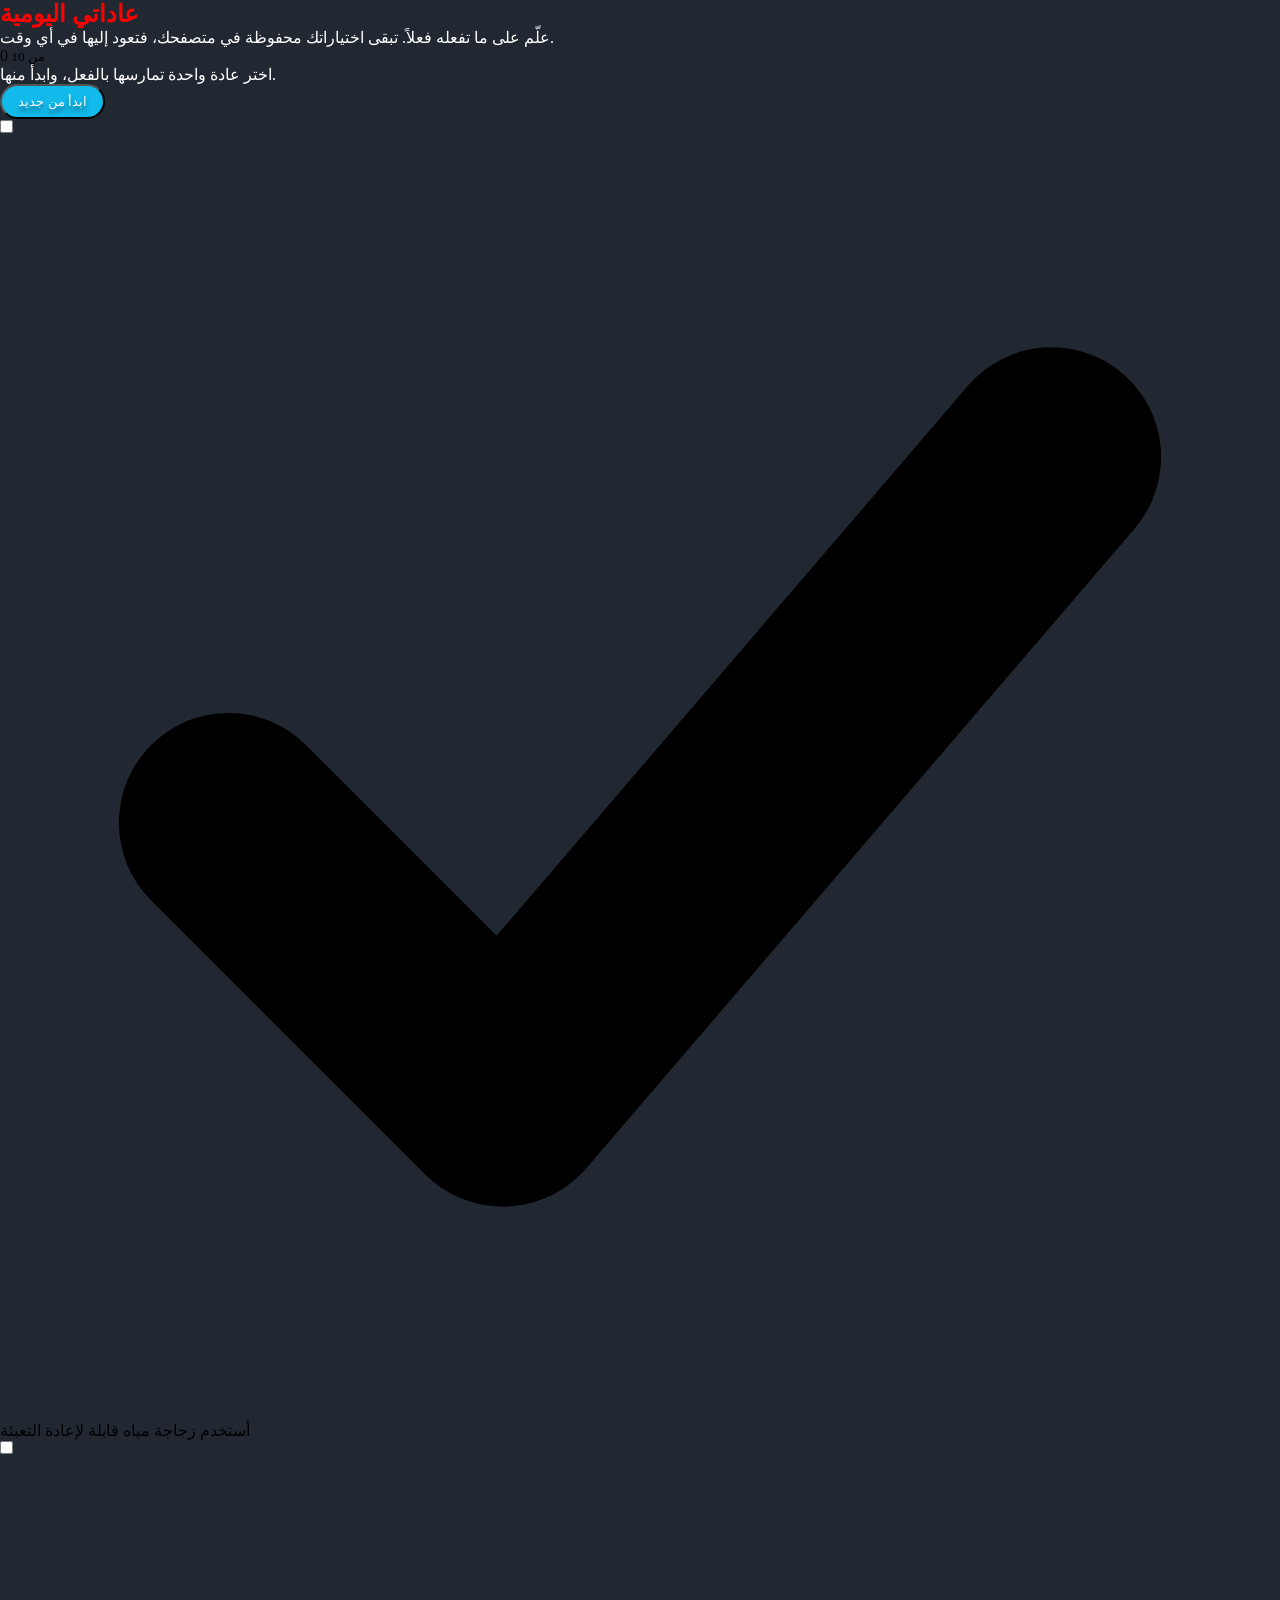
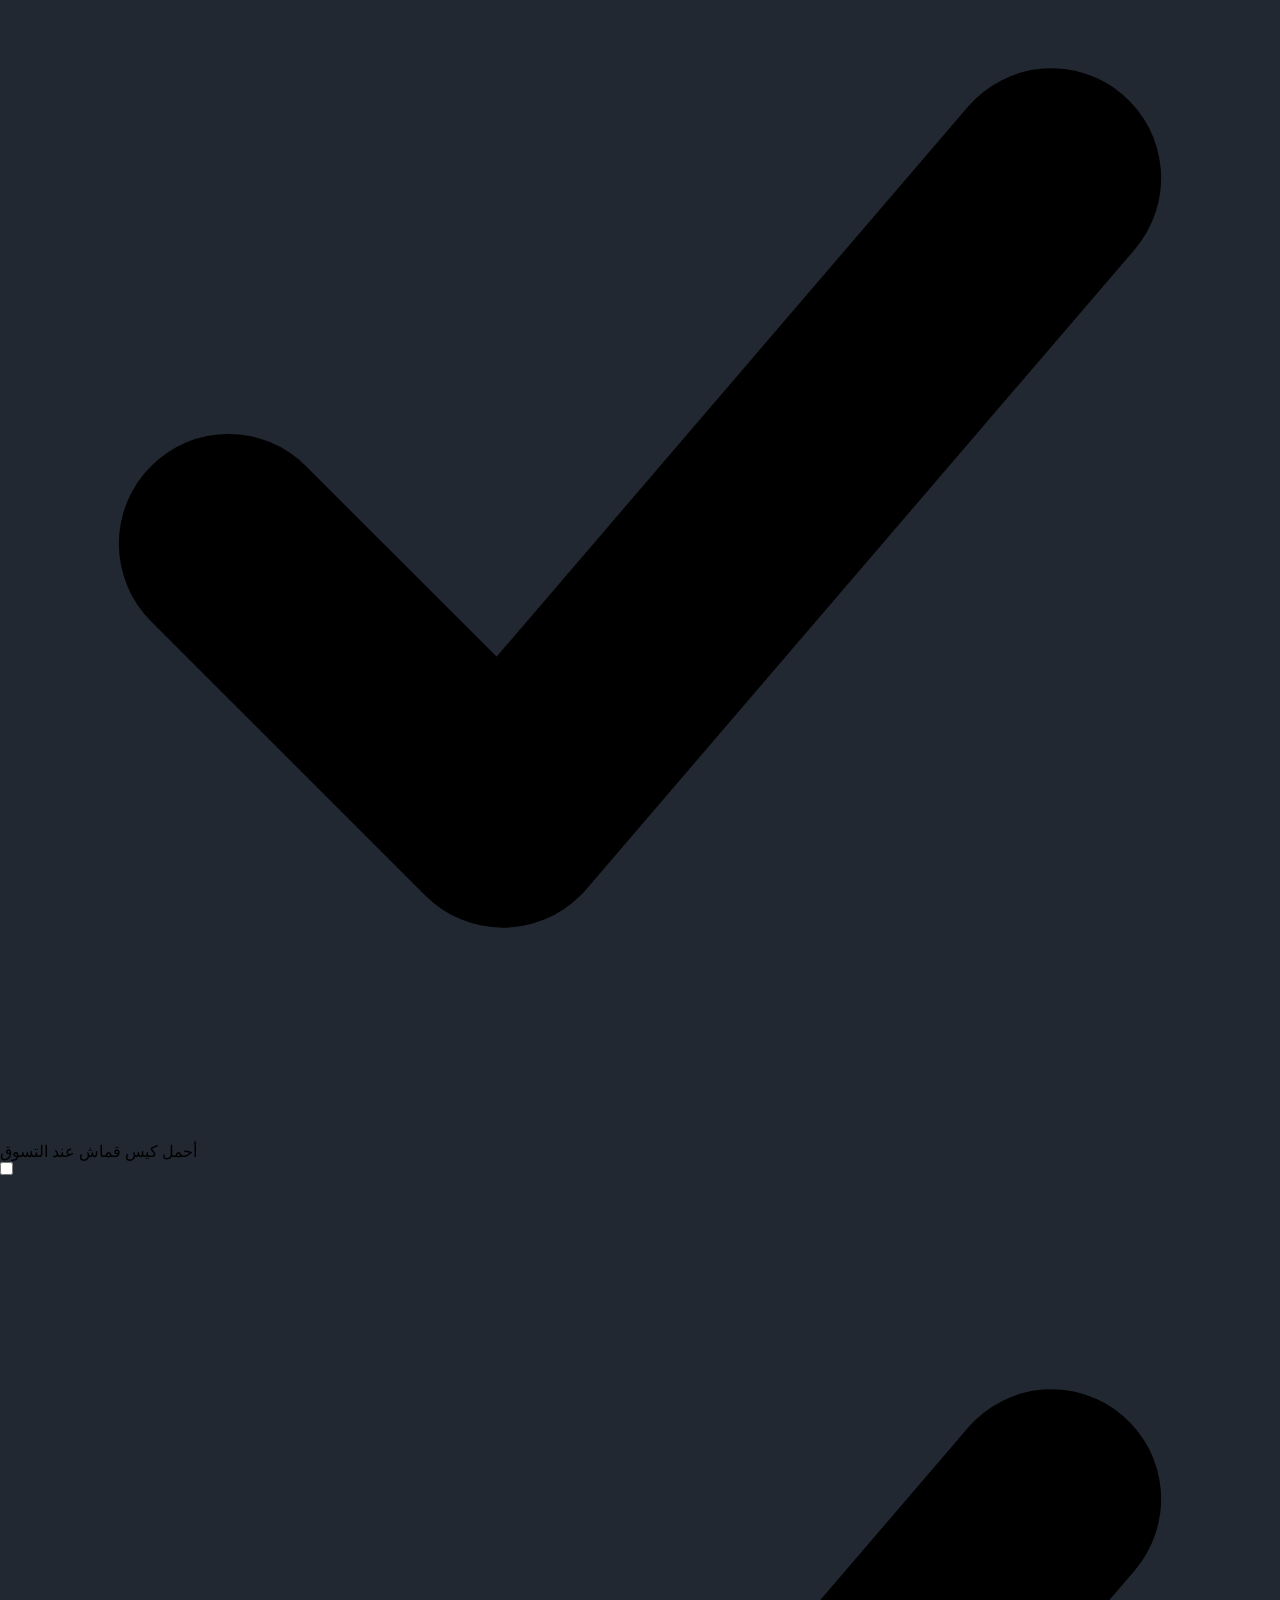
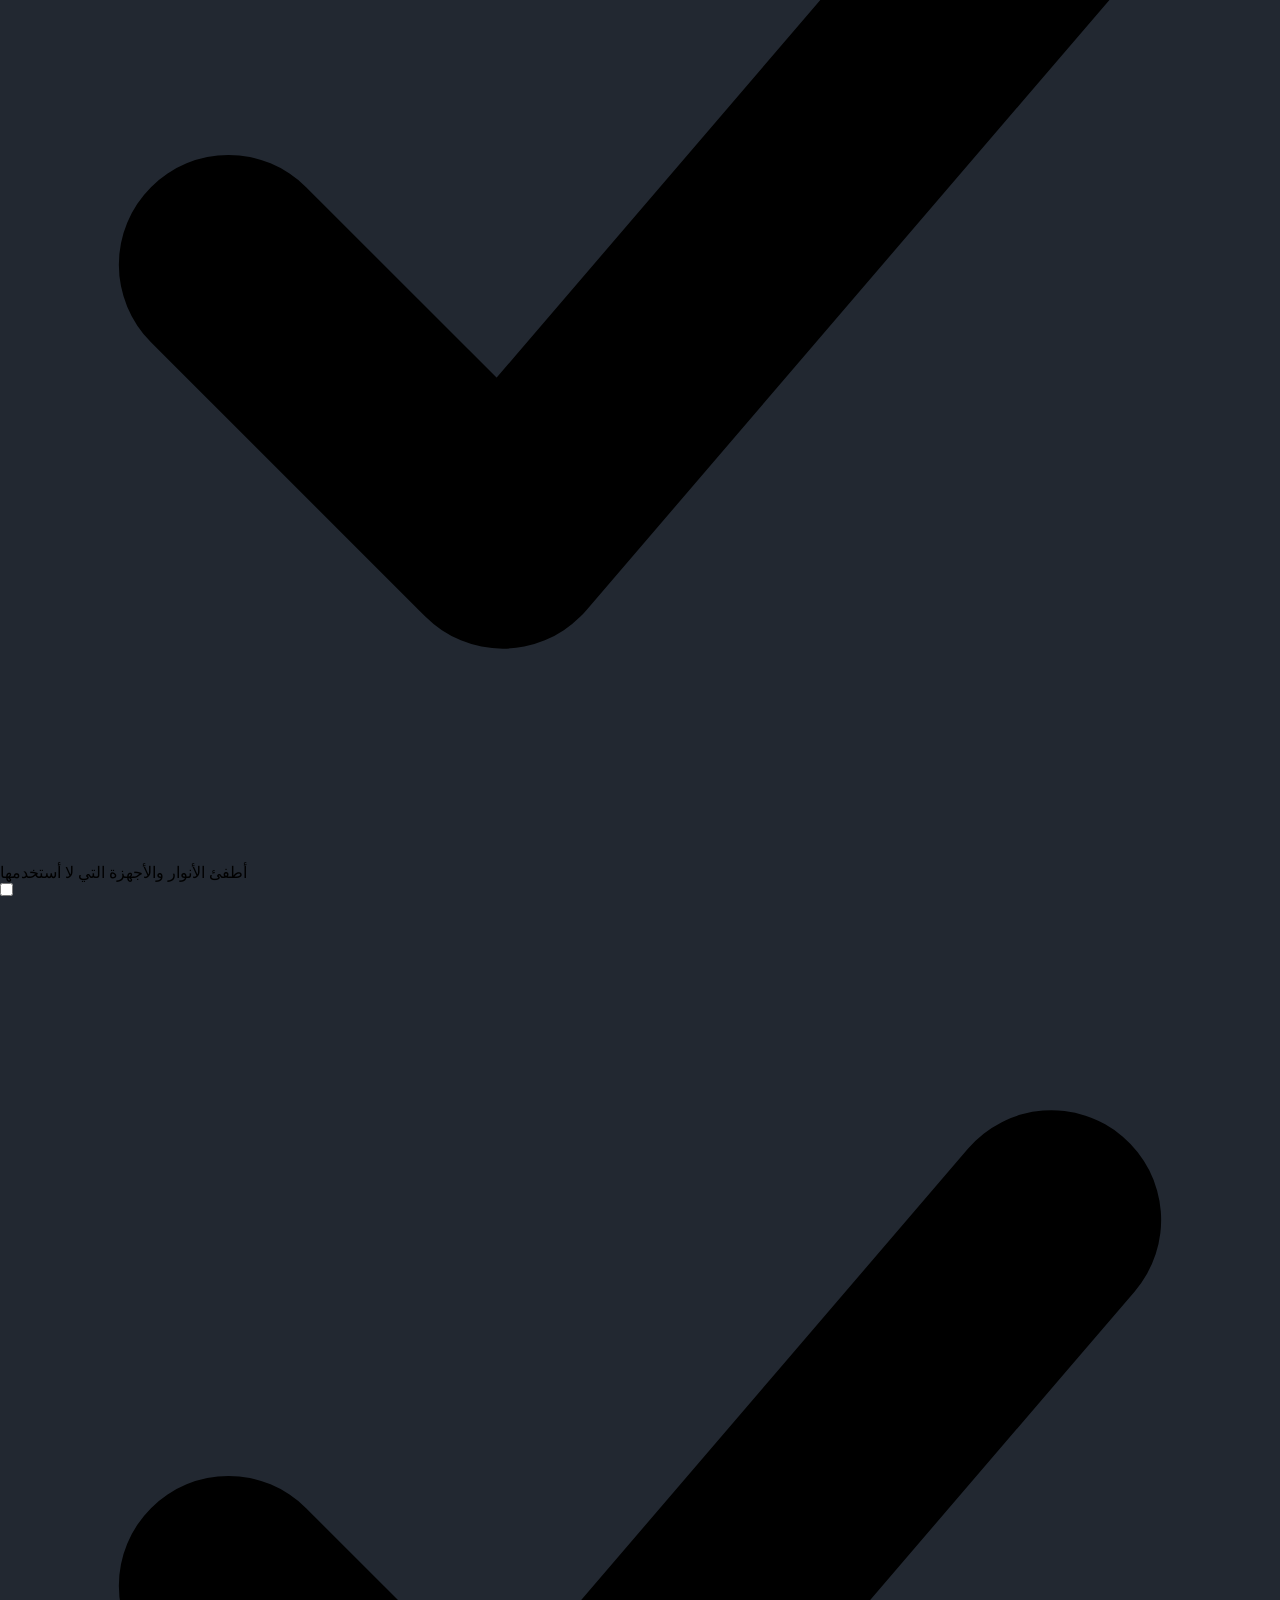
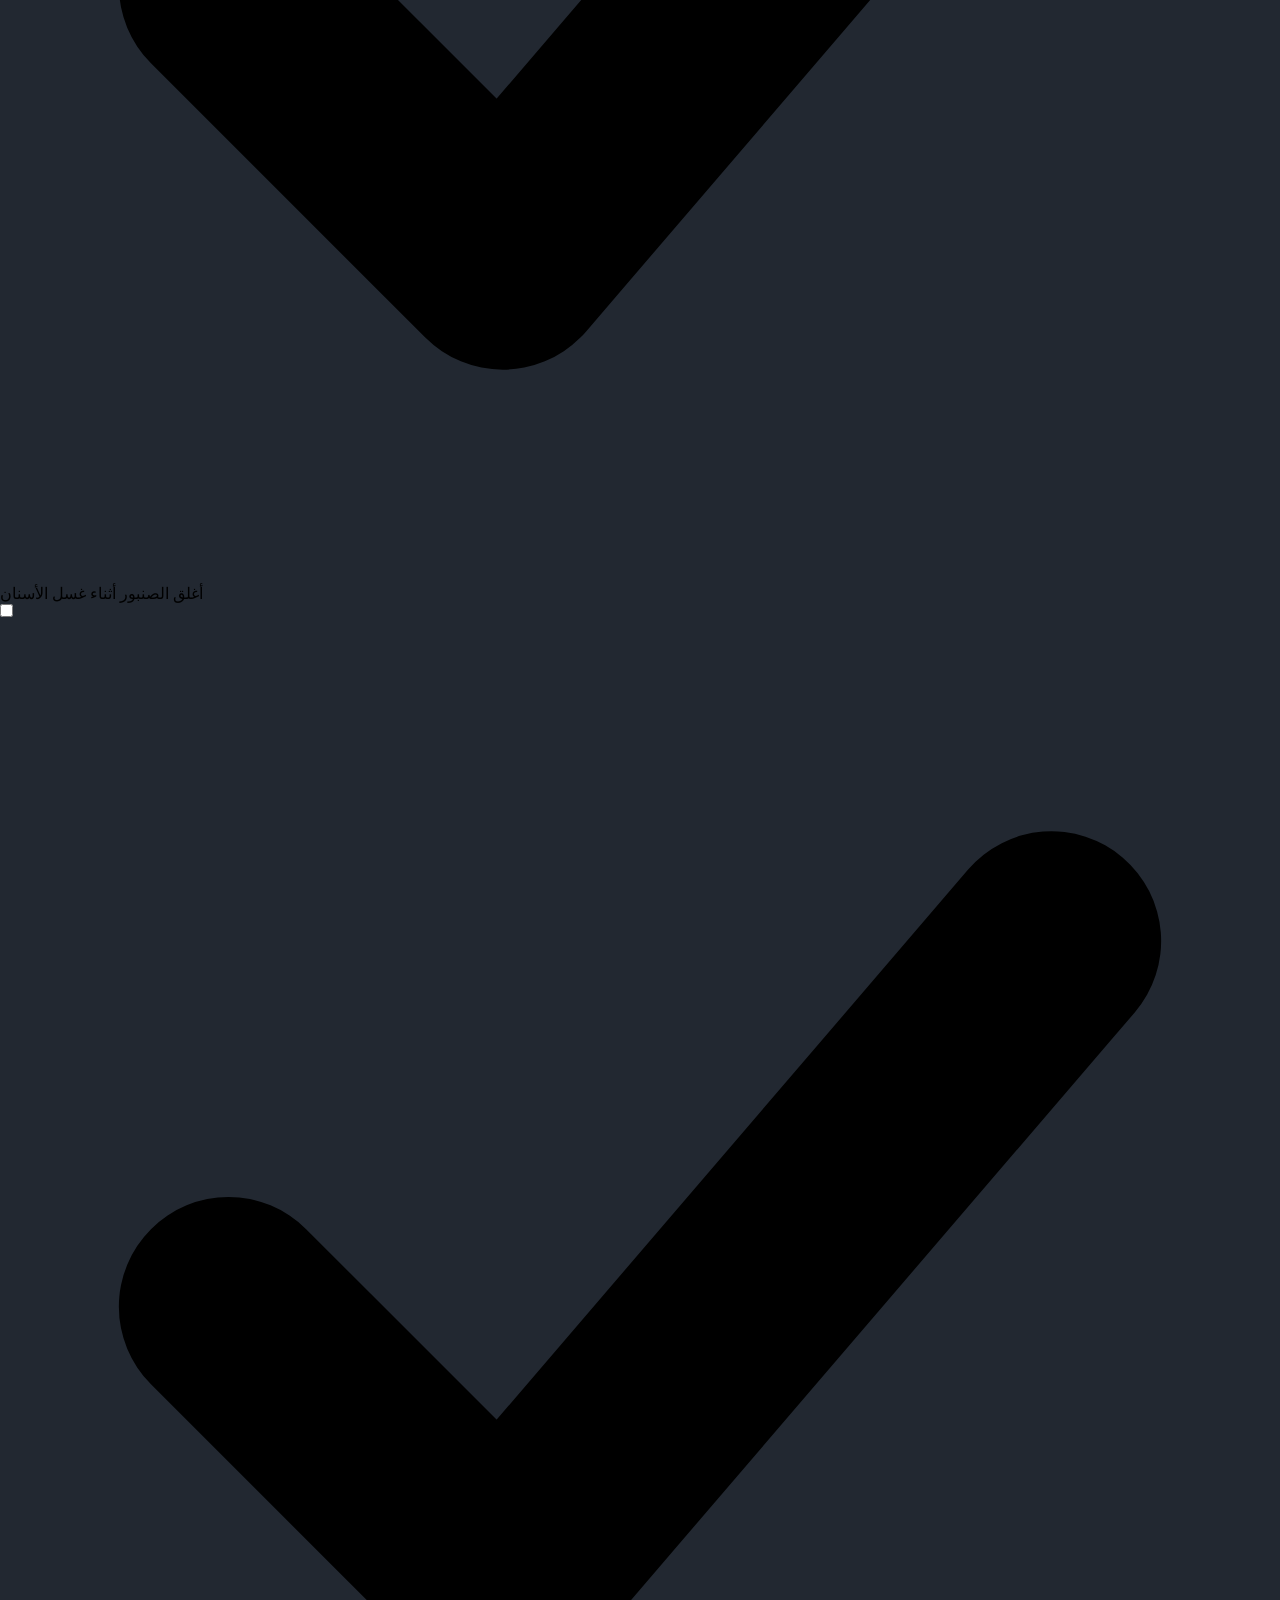
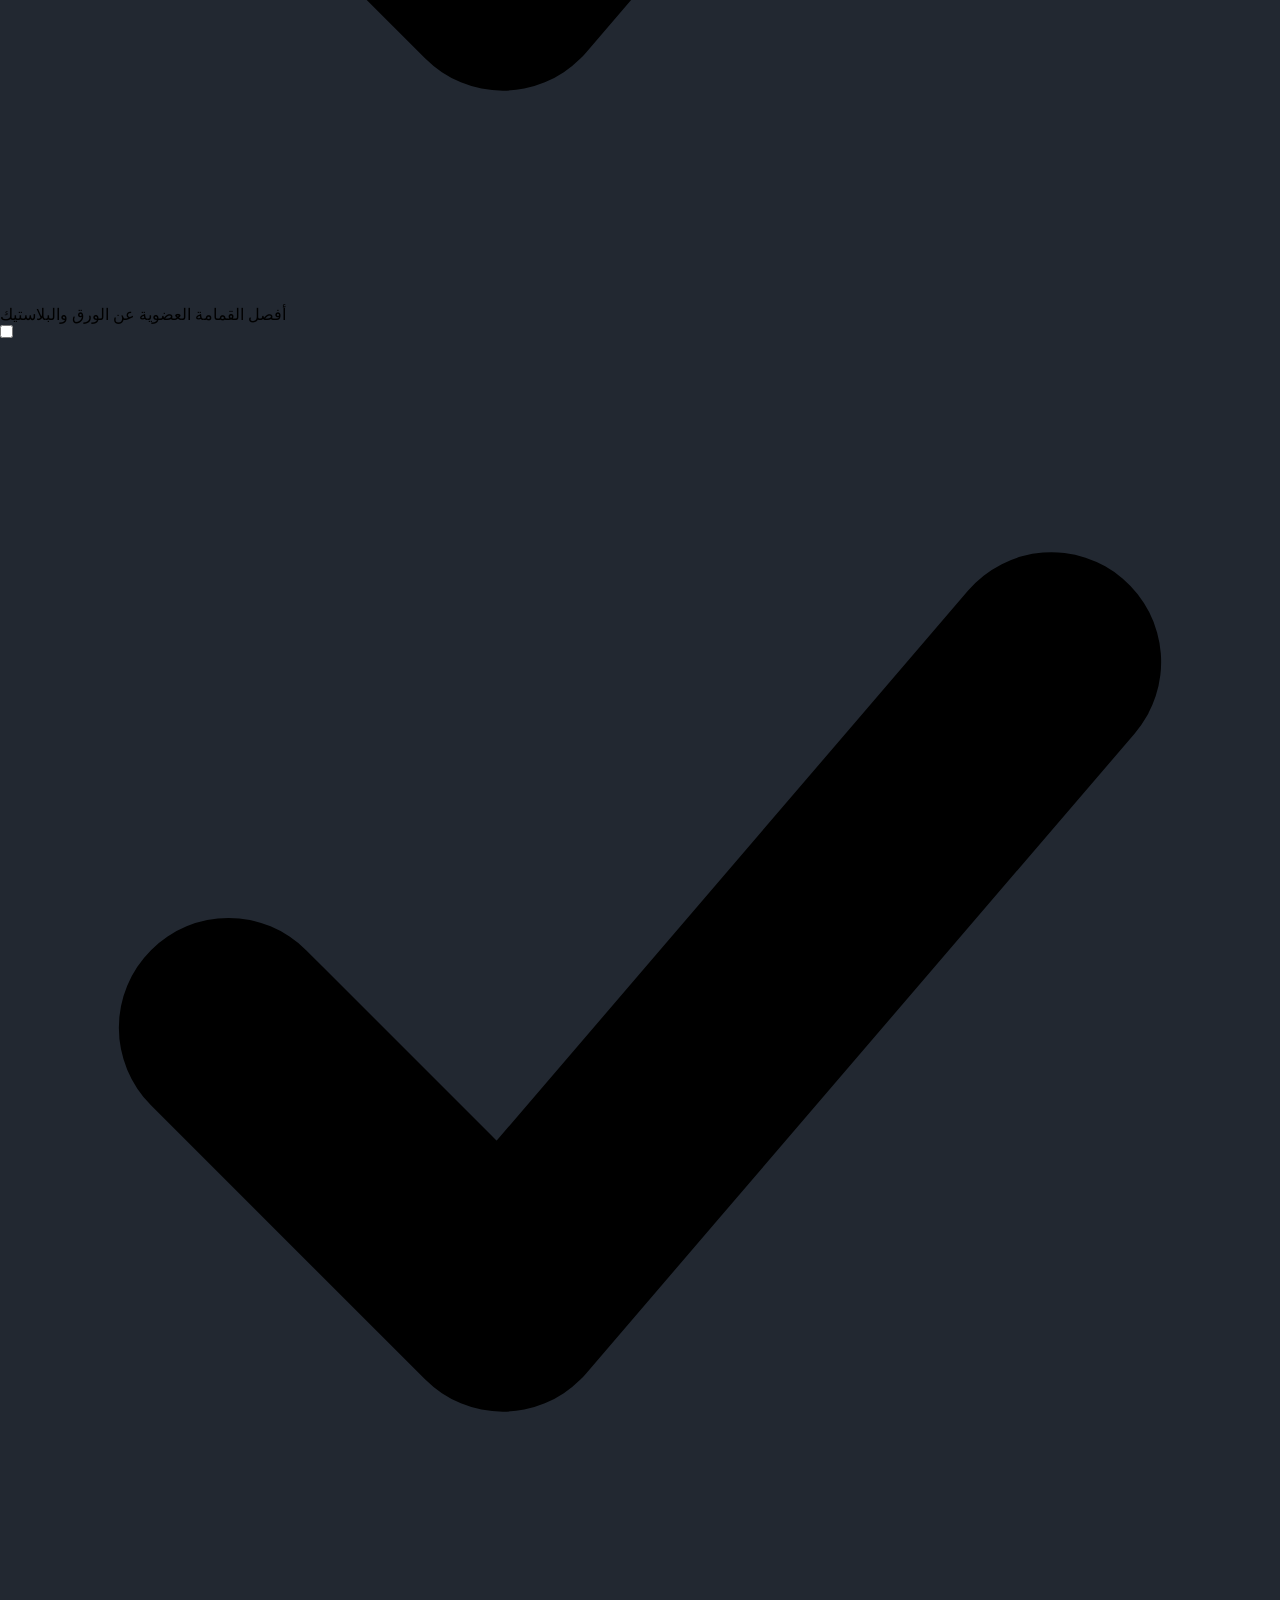
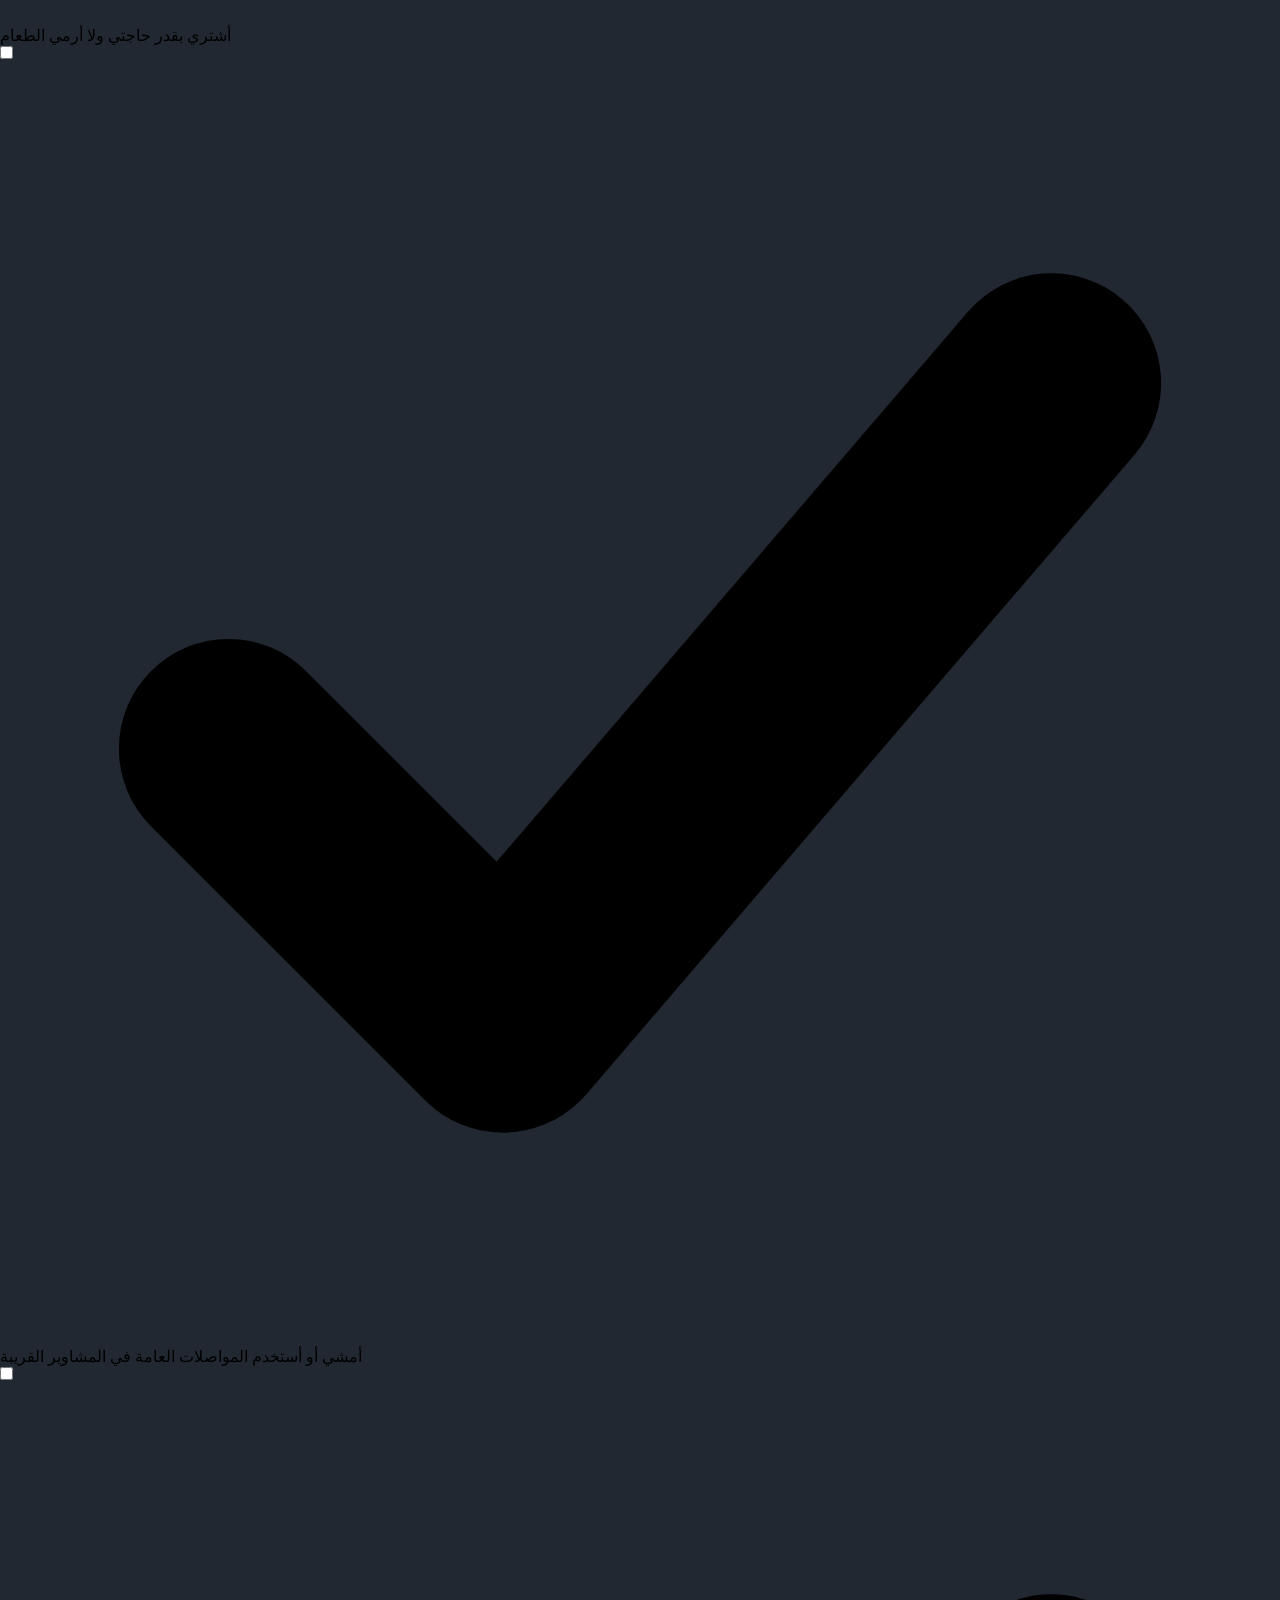
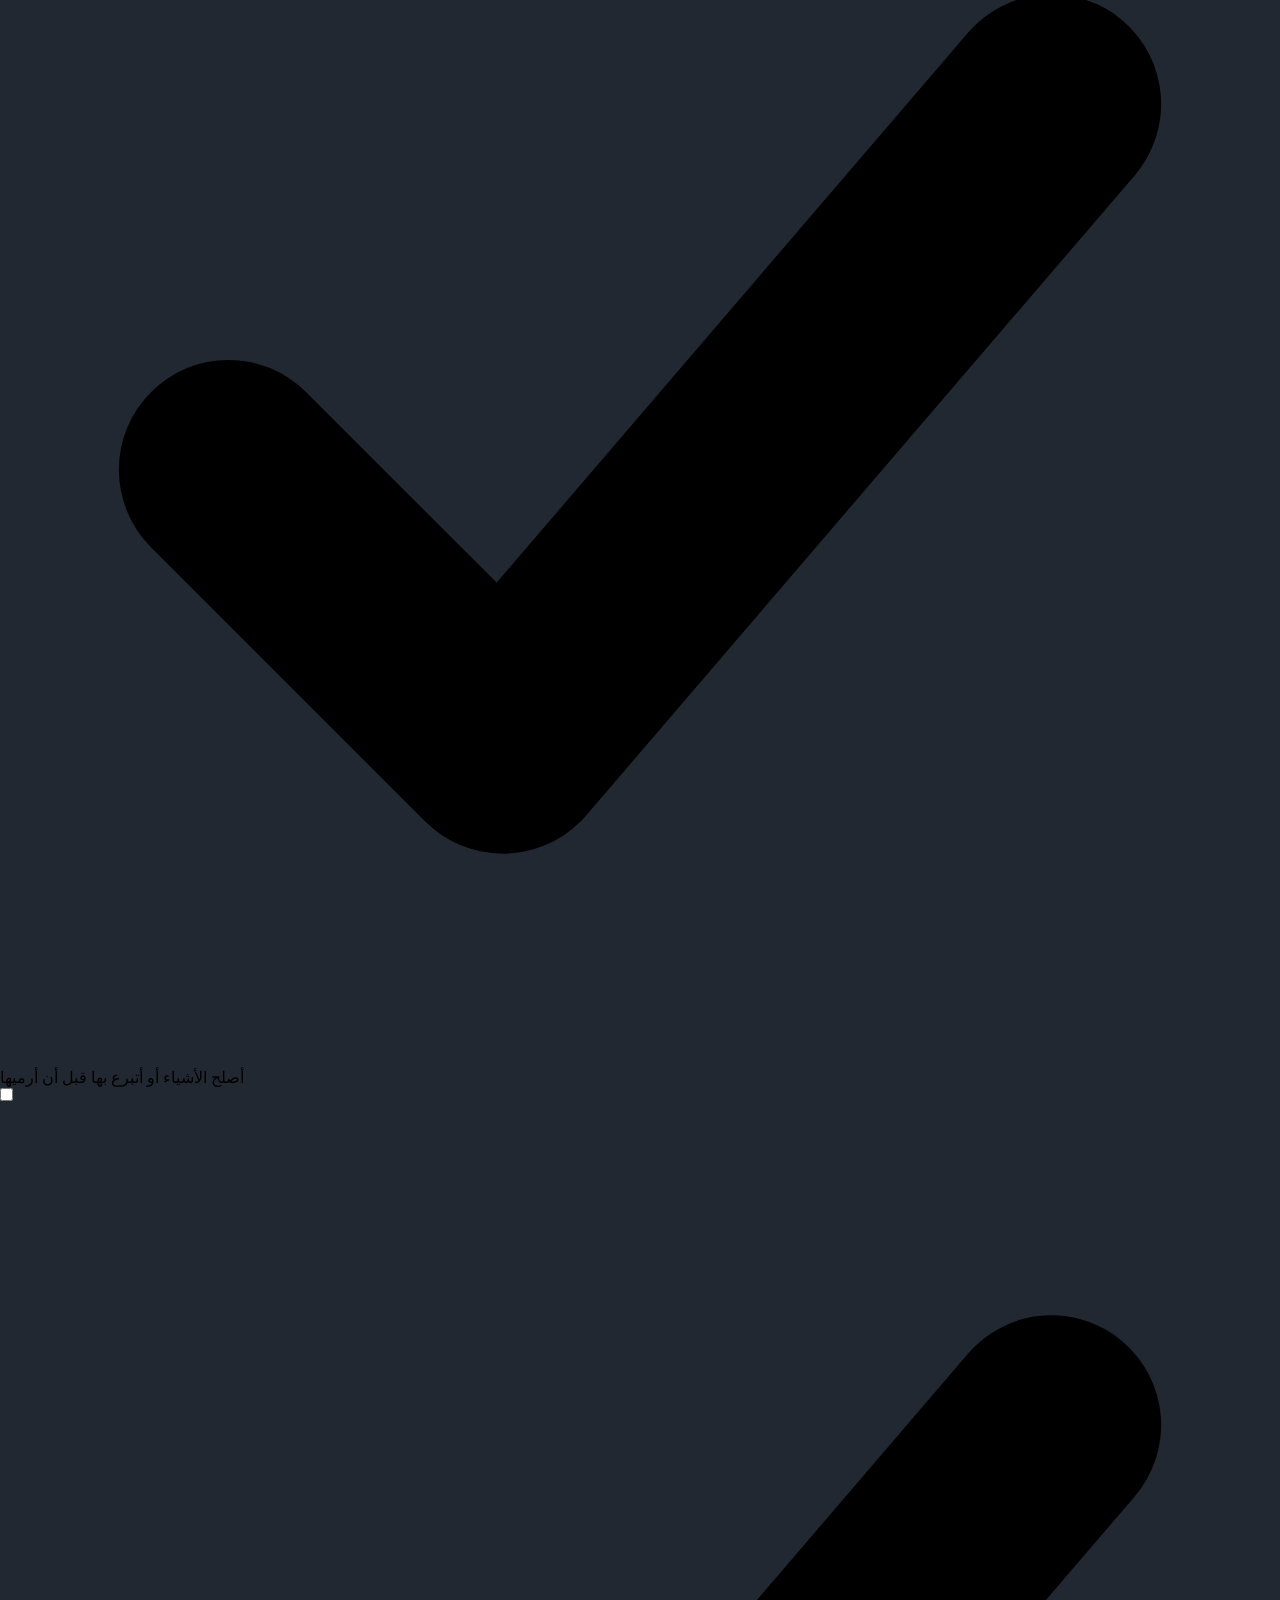
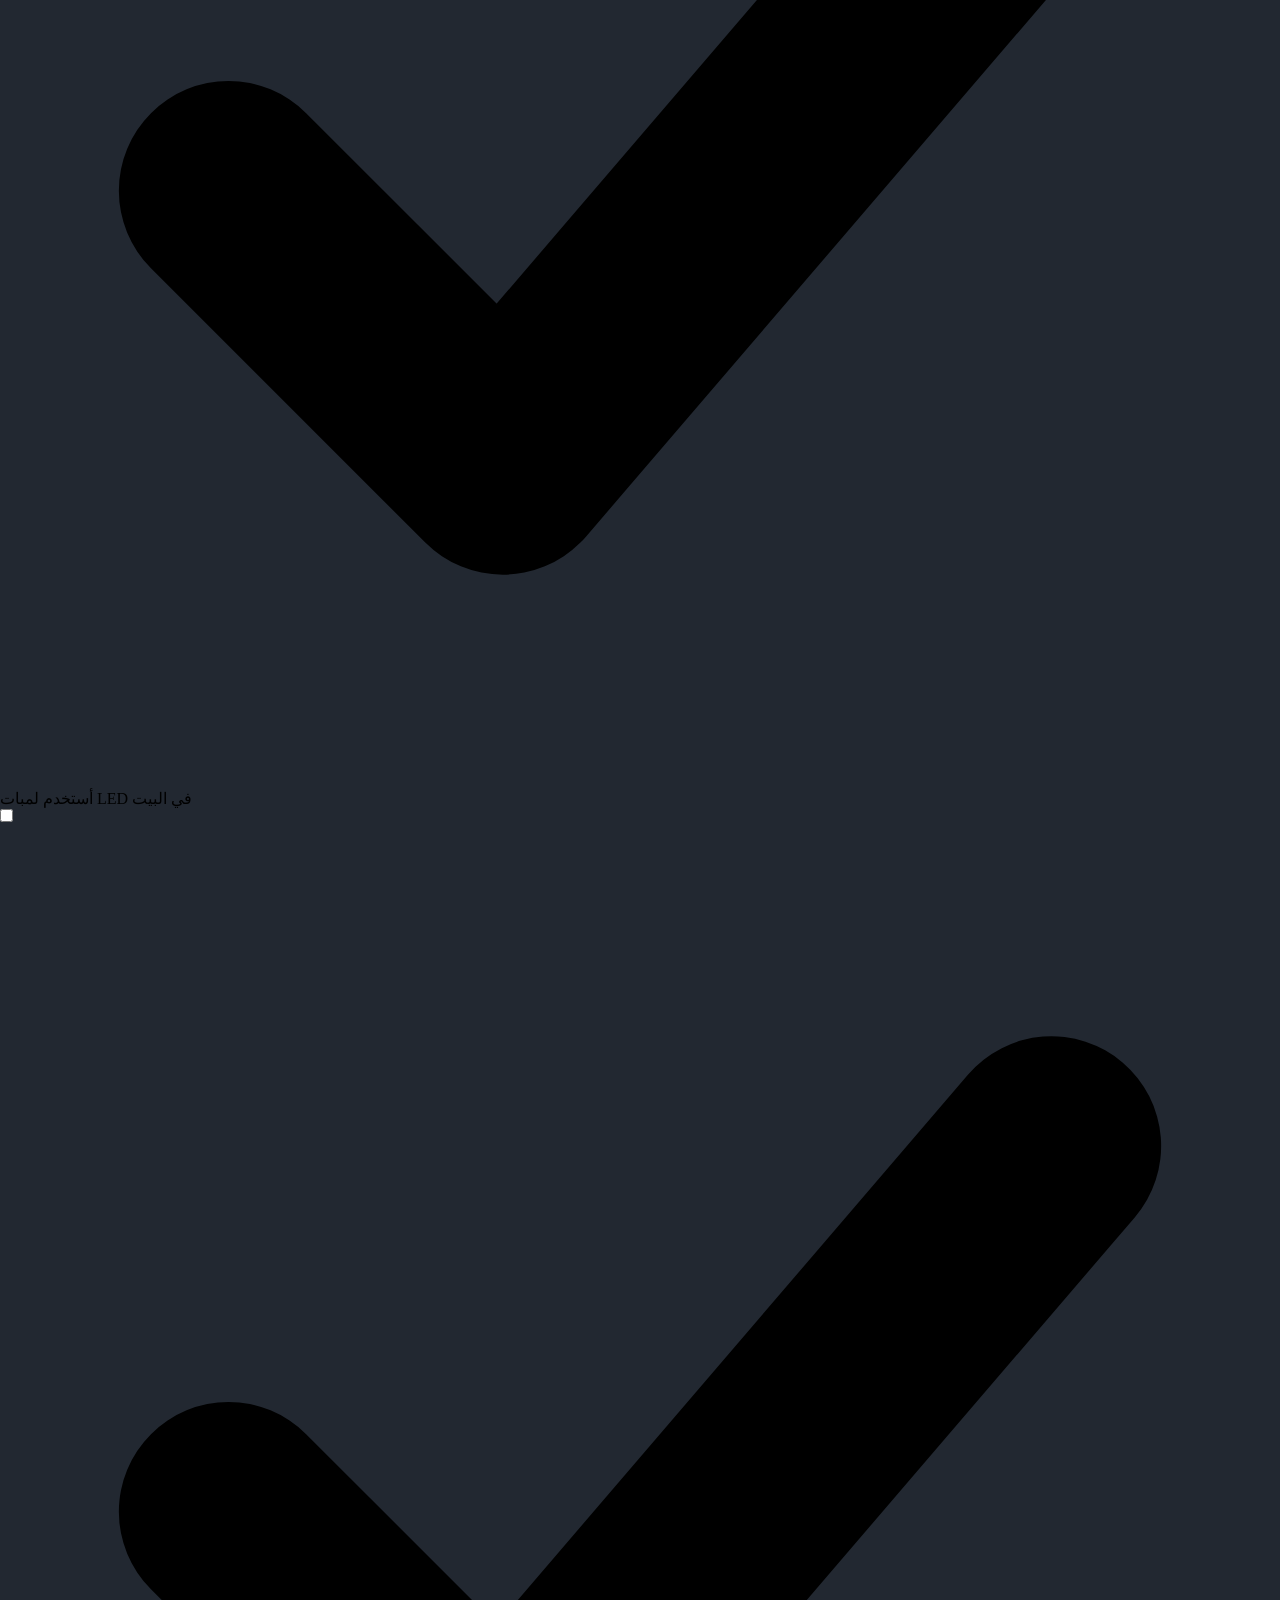
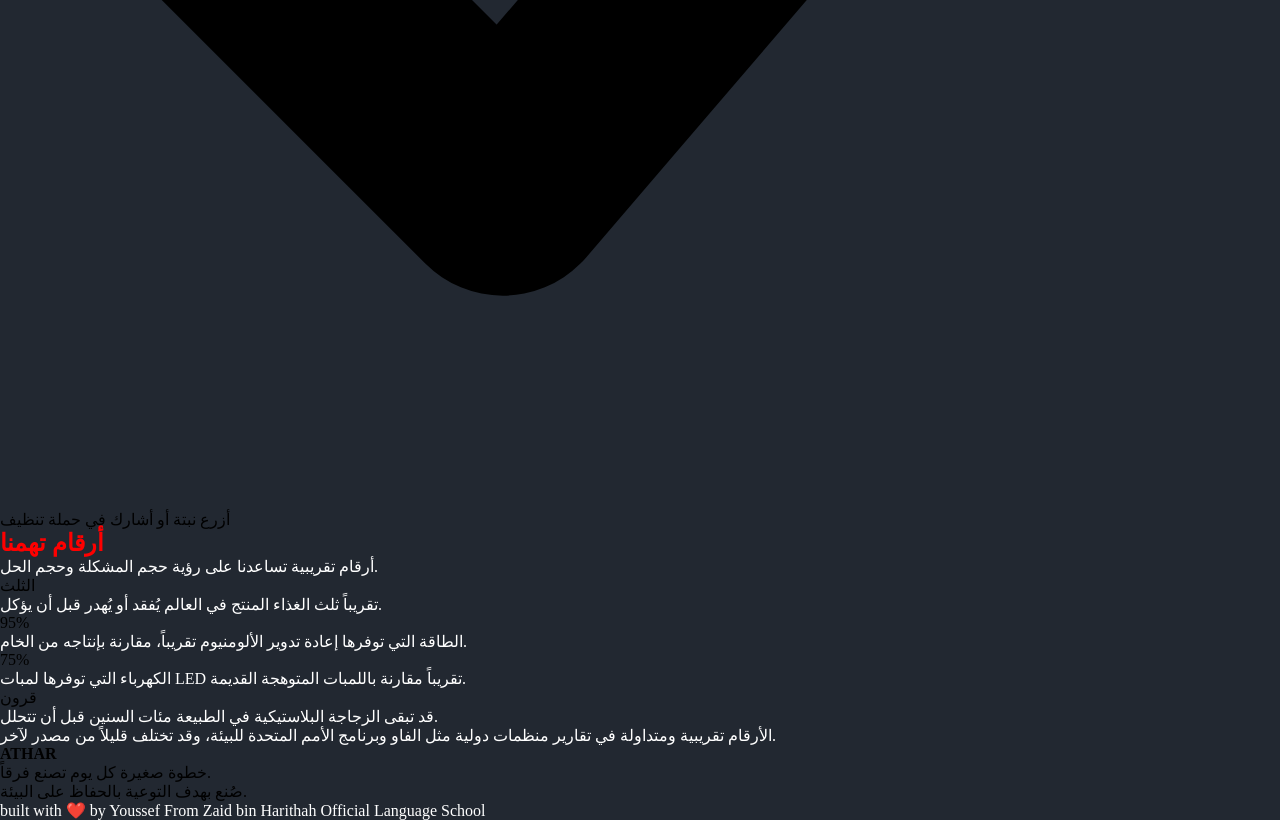
<file: athar.html>
<!DOCTYPE html>
<html lang="en">
<head>
  <meta charset="UTF-8">
  <meta name="viewport" content="width=device-width, initial-scale=1.0">
   <link rel="stylesheet" href="stayels6.css">
  <title>athar</title>
</head>

<body>

  
         
       
        
        
        
        <div class="drop-grid" id="drops" role="img" aria-label="مئة نقطة ماء، ثلاث منها فقط ملونة تمثل المياه العذبة"></div>



        
    

    

    <section id="habits">
      <div class="sec-head">
        <h2>عاداتي اليومية</h2>
        <p>علّم على ما تفعله فعلاً. تبقى اختياراتك محفوظة في متصفحك، فتعود إليها في أي وقت.</p>
      </div>
      <div class="tracker">
        <div class="progress-box">
          <div class="count" aria-live="polite"><span id="done">0</span><small> من <span id="total">10</span></small></div>
          <div class="bar" role="progressbar" aria-label="عدد العادات التي أمارسها" aria-valuemin="0" aria-valuemax="10" aria-valuenow="0" id="bar"><div id="fill"></div></div>
          <p class="msg" id="msg"></p>
          <button class="reset" id="reset" type="button">ابدأ من جديد</button>
        
          
        </div>
        <ul class="habits" id="habits-list"></ul>
      </div>
    </section>

    <section id="facts">
      <div class="sec-head">
        <h2>أرقام تهمنا</h2>
        <p>أرقام تقريبية تساعدنا على رؤية حجم المشكلة وحجم الحل.</p>
      </div>
      <div class="figs">
        <div class="fig"><div class="big">الثلث</div><p>تقريباً ثلث الغذاء المنتج في العالم يُفقد أو يُهدر قبل أن يؤكل.</p></div>
        <div class="fig"><div class="big">95%</div><p>الطاقة التي توفرها إعادة تدوير الألومنيوم تقريباً، مقارنة بإنتاجه من الخام.</p></div>
        <div class="fig"><div class="big">75%</div><p>الكهرباء التي توفرها لمبات LED تقريباً مقارنة باللمبات المتوهجة القديمة.</p></div>
        <div class="fig"><div class="big">قرون</div><p>قد تبقى الزجاجة البلاستيكية في الطبيعة مئات السنين قبل أن تتحلل.</p></div>
      </div>
      <p class="note">الأرقام تقريبية ومتداولة في تقارير منظمات دولية مثل الفاو وبرنامج الأمم المتحدة للبيئة، وقد تختلف قليلاً من مصدر لآخر.</p>
    </section>
  </main>

  <footer>
    <div><b>ATHAR</b><div>خطوة صغيرة كل يوم تصنع فرقاً.</div></div>
    <div>صُنع بهدف التوعية بالحفاظ على البيئة.</div>
    <div> <p>built with ❤️ by Youssef From Zaid bin Harithah Official Language School</p></div>
  </footer>
</div>

<script src="script.js"></script>
</body>
</html>
  

</body>
</html>
</file>
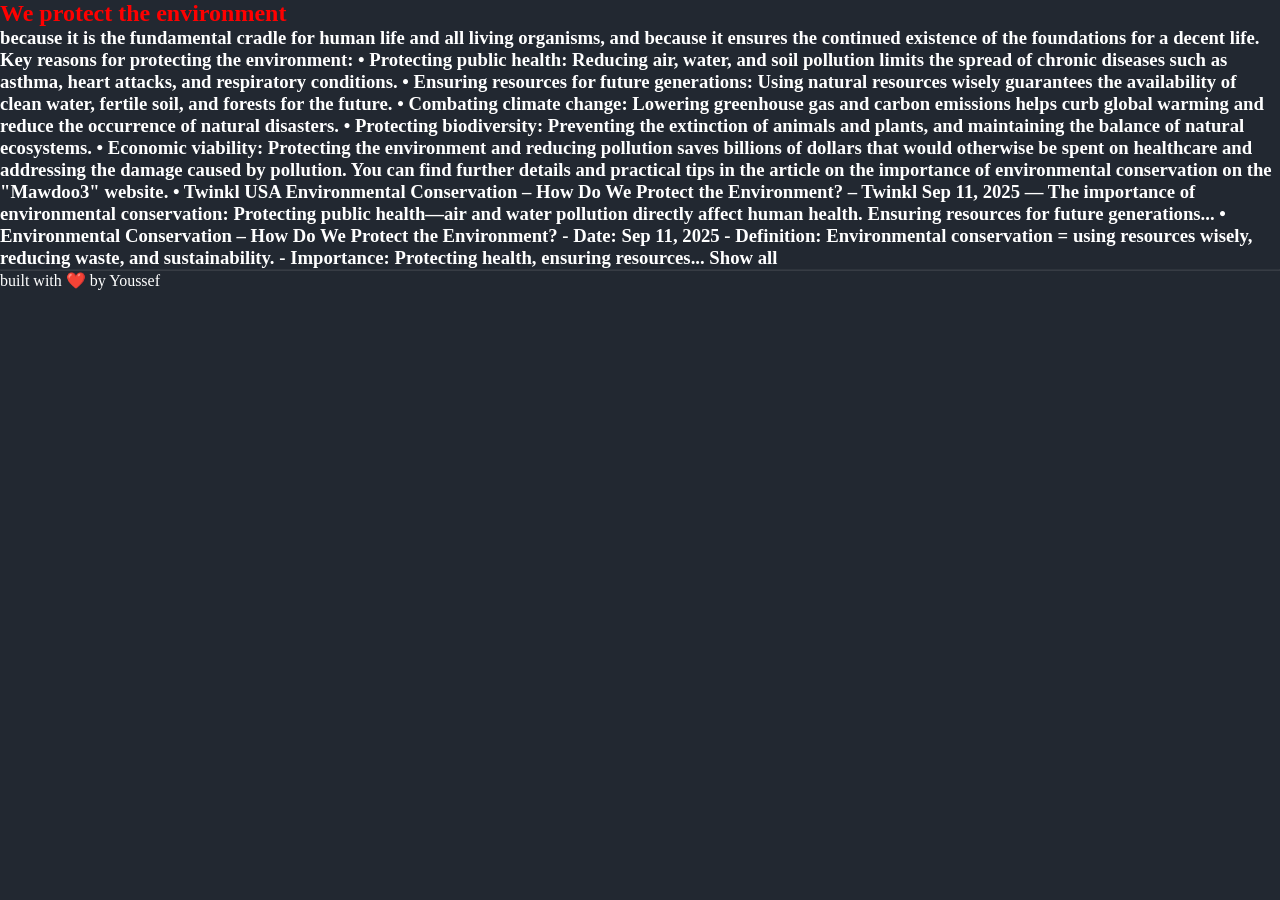
<file: atharw.html>
<!DOCTYPE html>
<html lang="en">
<head>
    <meta charset="UTF-8">
    <meta name="viewport" content="width=device-width, initial-scale=1.0">
    <link rel="stylesheet" href="stayels6.css">
    <title>athar</title>
</head>
<body>
    
    <h2>We protect the environment<h2> 
      <h3>  because it is the fundamental cradle for human life and all living organisms, and because it ensures the continued existence of the foundations for a decent life.

Key reasons for protecting the environment:

• Protecting public health: Reducing air, water, and soil pollution limits the spread of chronic diseases such as asthma, heart attacks, and respiratory conditions.
• Ensuring resources for future generations: Using natural resources wisely guarantees the availability of clean water, fertile soil, and forests for the future.
• Combating climate change: Lowering greenhouse gas and carbon emissions helps curb global warming and reduce the occurrence of natural disasters.
• Protecting biodiversity: Preventing the extinction of animals and plants, and maintaining the balance of natural ecosystems.
• Economic viability: Protecting the environment and reducing pollution saves billions of dollars that would otherwise be spent on healthcare and addressing the damage caused by pollution.
You can find further details and practical tips in the article on the importance of environmental conservation on the "Mawdoo3" website.
•
Twinkl USA
Environmental Conservation – How Do We Protect the Environment? – Twinkl
Sep 11, 2025 — The importance of environmental conservation: Protecting public health—air and water pollution directly affect human health. Ensuring resources for future generations...
•

        </div>

Environmental Conservation – How Do We Protect the Environment?
- Date: Sep 11, 2025 - Definition: Environmental conservation = using resources wisely, reducing waste, and sustainability. - Importance: Protecting health, ensuring resources...
Show all</h3>



    
           <hr/>

    <footer>
        <p>built with ❤️ by Youssef</p>
    </footer>
</body>
</html>
</file>
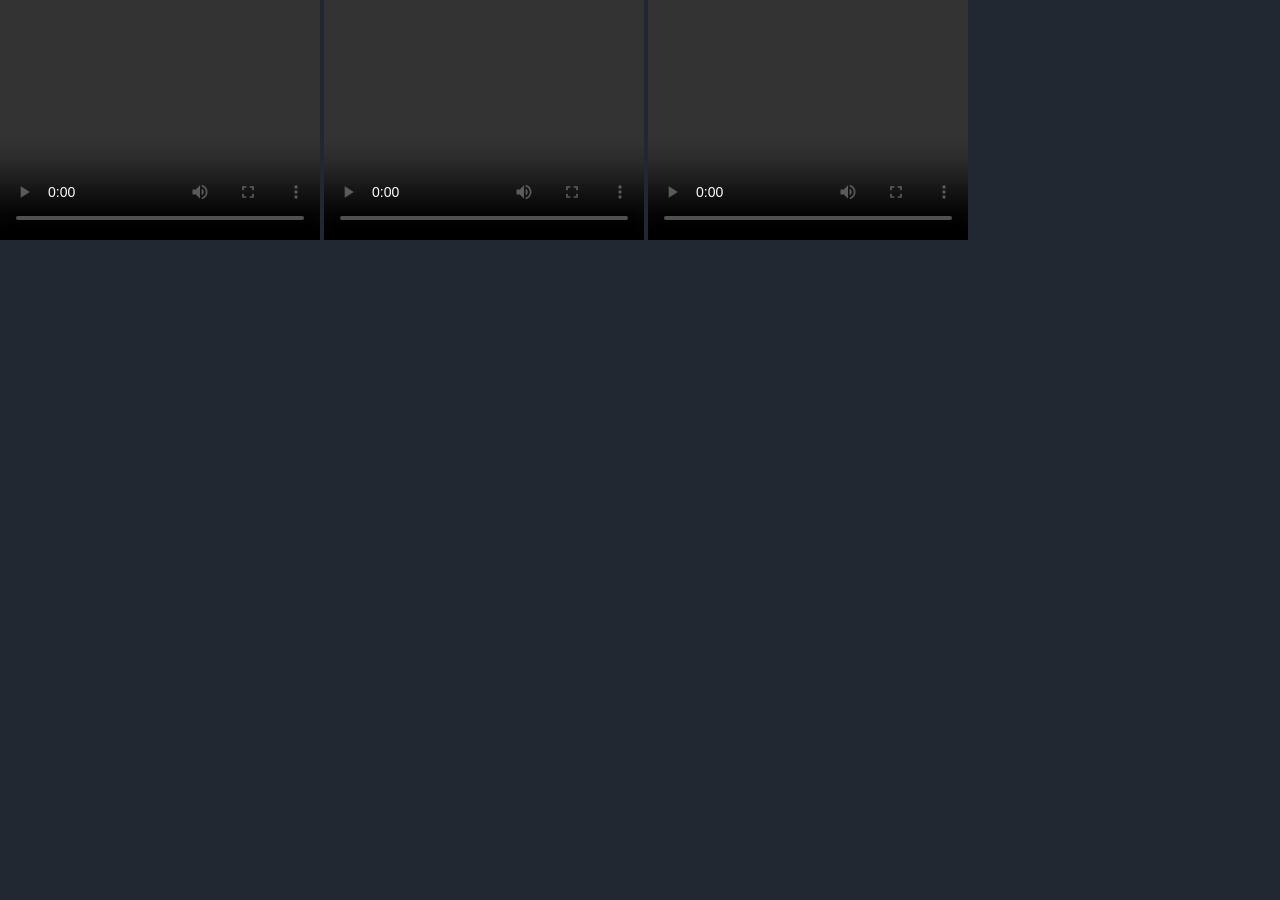
<file: vedeo.html>
<!DOCTYPE html>
<html lang="en">
<head>
    <meta charset="UTF-8">
    <meta name="viewport" content="width=device-width, initial-scale=1.0">
    <link rel="stylesheet" href="stayels6.css">
    <title>video</title>
</head>
<body>
  
   
   <video width="320" height="240" controls>
  <source src="you/clean.mp4" type="video/mp4">
  <source src="you/clean.mp4" type="video/ogg">
  Your browser does not support the video tag.
</video>
<video width="320" height="240" controls>
  <source src="you/clean2.mp4" type="video/mp4">
  <source src="you/clean2.mp4" type="video/ogg">
  Your browser does not support the video tag.
</video>

<video width="320" height="240" controls>
  <source src="you/clean_v1.mp4" type="video/mp4">
  <source src="you/clean_v1.mp4" type="video/ogg">
  Your browser does not support the video tag.
</video>
</body>
</html>
</file>
<file: stayels6.css>
h1 {
    color: rgb(255, 255, 255)
   
   
    
  
  
   align-items: center;
   gap: 0.5rem;
   backdroup-filter: blur(10px);
}

body {
    background-color: #222831;

}
*{
    margin: 0;
    padding: 0;
    box-sizing: border-box;
    scroll-behavior: smooth;
}
button {
    cursor: pointer;
    background-color: #12b9eb;
    color: #fafbfb;
   border-radius :24px;
   text-decoration: none;
   padding: 0.5rem 1rem;
   text-shadow: 0px 4px 4px rgba(0, 0, 0, 0.5);
   display: flex;
   align-items: center;
   gap: 0.5rem;
   backdroup-filter: blur(10px);
}


header {
   display: flex;
   justify-content: space-between;
   align-items: center;
   margin: 2rem auto;
   max-width: 1200px;   
}
.navigation ul {
    display: flex;
    list-style-type: none;
    gap: 2rem;
}
.navigation a  {
    text-decoration: none;
    color: #fff;
    font-weight: bold;
}
.navigation a:hover {
    color: #00adb5
    
}
hr {
   opacity:10%;
}
.hero {
    display: flex;
    justify-content: space-between;
    align-items: center;
    margin: 2rem auto;
    max-width: 1200px;   
}
.herosuper {
    display: flex;
    flex-direction: column;
    gap: 0.5rem;
}
.name {
    
    font-size:3rem;
    color: #fff;
}
.title {
    font-size:4rem;
    color: #13c8ff;
}
.herobtns {
    display: flex;
    gap: 1rem;
    margin-top: 1.5rem;
}


.aboutme {
    display: flex;
    justify-content: space-between;
    align-items: center;
    margin: 5rem auto;
    max-width: 1200px;
    gap: 10rem;   
}
.texetcontainer {
    display: flex;
    flex-direction: column;
    gap: 1rem;
}
.texet title {
    display: flex;
  align-items: center;  
  gap: 2rem;    
  font-size: 2rem;
  .aboutname {
    color: #fff;
  } 
.abouttitle {
    color: #13c8ff;
  }
}
.aboutmepar {
    text-align: justify;
    color: #fff;
    
}
p {
    color: #fff;
}
.work {
  background-image: url("youssefdr/images (1).jpg");
  padding: 10rem 10rem;
  margin: 5rem 0rem ;
}
.workscontainer {
    display: flex;
    flex-direction: column;
    justify-content:space-around;
    align-items: left;
    margin: 5rem auto;
    max-width: 1200px;
    
}
    .projecttitle {
        display: flex;
        align-items: center;
        justify-content: left;
        gap: 5px;
        font-size: 2rem;

    }
    .works ul {
       display: flex; 
       list-style-type: none;
       align-items: center; 
       justify-content: space-between;
    }
    .works li {
        border-radius: 16px;
        
        backdrop-filter: blur(4px);
        padding: 1rem 4rem;
    }
    .works li img {
        width: 200px;
        height: 200px;;
        transition: transform 0.2s ;
    }
    .works li img:hover {
        transform: scale(1.5);
    }
    .Contact {
        display: flex;
       align-items: center;
       justify-content: center;
       margin-right: 5rem;
       gap: 20rem;
    }
.contact  h3, .emailandphone a {
   color: #fff;
   text-decoration: none;
}
.emailandphone {
    display: flex;
    align-items: center;
    justify-content: center;
    gap: 5px;
}
.footer {
   color: #fff;
   padding: 2rem;
   text-align: center;
}

h4 {
    color: #fff;
    
}

.submit {
   color: #fff;
}
h2 {
    color: #ff0000;
}

      
a{
  
   text-decoration: none;
  
}
.gsearch {
    color: #000000;
    border: 1px solid #aa9d9d;
     margin: 0;
    padding: 0;
    box-sizing: border-box;
    scroll-behavior: smooth;
}
h3{
    color: #ffffff;
}
:root {
  --bg: #f1f4ef;
  --surface: #ffffff;
  --surface-2: #e6ece4;
  --ink: #12251f;
  --muted: #53665d;
  --line: #d3ddd2;
  --water: #0f6f8c;
  --leaf: #2f7d3a;
  --leaf-text: #25672f;
  --sun: #e2a22a;
  --on-strong: #ffffff;
  --drop-off: #cbd7cb;
  --font-display: "Reem Kufi", "Segoe UI", Tahoma, sans-serif;
  --font-body: "Almarai", "Segoe UI", Tahoma, sans-serif;
}
@media (prefers-color-scheme: dark) {
  :root:not([data-theme="light"]) {
    --bg: #0b1612;
    --surface: #12211b;
    --surface-2: #1a2d25;
    --ink: #e7f0e9;
    --muted: #93a99d;
    --line: #243a30;
    --water: #4cc0e0;
    --leaf: #5fbf6d;
    --leaf-text: #7bd689;
    --sun: #f0b43c;
    --on-strong: #07170f;
    --drop-off: #1f3329;
    color-scheme: dark;
  }
  
:root[data-theme="dark"] {
  --bg: #0b1612;
  --surface: #12211b;
  --surface-2: #1a2d25;
  --ink: #e7f0e9;
  --muted: #93a99d;
  --line: #243a30;
  --water: #4cc0e0;
  --leaf: #5fbf6d;
  --leaf-text: #7bd689;
  --sun: #f0b43c;
  --on-strong: #07170f;
  --drop-off: #1f3329;
  color-scheme: dark;
}

* { box-sizing: border-box; }
body {
  background: var(--bg);
  color: var(--ink);
  font-family: var(--font-body);
  font-size: 17px;
  line-height: 1.8;
  padding-block: 0 56px;
  padding-left: max(16px, env(safe-area-inset-left, 0px));
  padding-right: max(16px, env(safe-area-inset-right, 0px));
}
.wrap { max-width: 1040px; margin-inline: auto; }
h1, h2, h3 { font-family: var(--font-display); font-weight: 700; line-height: 1.35; margin: 0; text-wrap: balance; }
p { margin: 0; }
a { color: inherit; }
button { font: inherit; color: inherit; cursor: pointer; }
a:focus-visible, button:focus-visible, input:focus-visible + .box {
  outline: 3px solid var(--sun);
  outline-offset: 3px;
}

/* ---------- top bar ---------- */
.top { display: flex; align-items: center; justify-content: space-between; gap: 16px; padding-block: 18px; flex-wrap: wrap; }
.logo { font-family: var(--font-display); font-weight: 700; font-size: 24px; color: var(--leaf-text); text-decoration: none; }
.nav { display: flex; align-items: center; gap: 4px 18px; flex-wrap: wrap; font-size: 15px; }
.nav a { text-decoration: none; color: var(--muted); padding: 4px 2px; }
.nav a:hover { color: var(--ink); }
.theme { width: 40px; height: 40px; border-radius: 50%; border: 1px solid var(--line); background: var(--surface); display: grid; place-items: center; }
.theme svg { width: 18px; height: 18px; }

/* ---------- hero ---------- */
.hero { display: grid; grid-template-columns: minmax(0, 1.1fr) minmax(0, 0.9fr); gap: 40px 56px; align-items: center; padding-block: 36px 64px; }
.kicker { font-size: 14px; letter-spacing: .04em; color: var(--leaf-text); font-weight: 700; margin-bottom: 14px; }
.hero h1 { font-size: clamp(34px, 6vw, 58px); line-height: 1.25; }
.hero h1 em { font-style: normal; color: var(--water); }
.lead { margin-top: 20px; color: var(--muted); font-size: 18px; max-width: 34em; }
.cta { display: inline-block; margin-top: 28px; padding: 12px 26px; border-radius: 999px; background: var(--leaf); color: var(--on-strong); text-decoration: none; font-weight: 700; }
.cta:hover { filter: brightness(1.08); }

.
/* ---------- sections ---------- */
section { padding-block: 40px; }
.sec-head { display: grid; gap: 8px; margin-bottom: 28px; max-width: 40em; }
.sec-head h2 { font-size: clamp(26px, 4vw, 36px); }
.sec-head p { color: var(--muted); }

.areas { display: grid; border-top: 1px solid var(--line); }
.area { display: grid; grid-template-columns: 170px minmax(0, 1fr) minmax(0, 0.9fr); gap: 8px 32px; padding-block: 26px; border-bottom: 1px solid var(--line); }
.area h3 { font-size: 26px; color: var(--water); }
.area p { min-width: 0; }
.area .try { color: var(--muted); font-size: 16px; }
.area .try b { color: var(--leaf-text); }

/* habits */
.tracker { background: var(--surface); border: 1px solid var(--line); border-radius: 16px; padding: 28px; display: grid; grid-template-columns: minmax(0, 0.8fr) minmax(0, 1.2fr); gap: 28px 44px; }
.progress-box { align-self: start; display: grid; gap: 14px; }
.count { font-family: var(--font-display); font-weight: 700; font-size: 54px; line-height: 1; color: var(--leaf-text); font-variant-numeric: tabular-nums; }
.count small { font-size: 22px; color: var(--muted); font-weight: 500; }
.bar { height: 10px; border-radius: 999px; background: var(--surface-2); overflow: hidden; }
.bar > div { height: 100%; width: 0; background: var(--leaf); border-radius: 999px; transition: width .35s ease; }
.msg { color: var(--muted); min-height: 3.4em; }
.reset { justify-self: start; padding: 6px 16px; border-radius: 999px; border: 1px solid var(--line); background: transparent; font-size: 14px; color: var(--muted); }
.reset:hover { color: var(--ink); border-color: var(--muted); }{ec}
.habits { list-style: none; margin: 0; padding: 0; display: grid; gap: 4px; min-width: 0; }
.habits label { display: flex; align-items: center; gap: 14px; padding: 9px 12px; border-radius: 10px; cursor: pointer; min-width: 0; }
.habits label:hover { background: var(--surface-2); }
.habits input { position: absolute; opacity: 0; width: 1px; height: 1px; }
.box { width: 24px; height: 24px; border-radius: 7px; border: 2px solid var(--muted); flex: none; display: grid; place-items: center; }
.box svg { width: 14px; height: 14px; opacity: 0; color: var(--on-strong); }
input:checked + .box { background: var(--leaf); border-color: var(--leaf); }
input:checked + .box svg { opacity: 1; }
input:checked ~ .txt { color: var(--muted); text-decoration: line-through; text-decoration-color: var(--muted); }
.txt { min-width: 0; }

/* figures */
.figs { display: grid; grid-template-columns: repeat(4, minmax(0, 1fr)); gap: 24px; }
.fig { display: grid; gap: 8px; align-content: start; padding-top: 16px; border-top: 4px solid var(--sun); }
.fig .big { font-family: var(--font-display); font-weight: 700; font-size: 40px; line-height: 1.1; color: var(--ink); }
.fig p { color: var(--muted); font-size: 16px; line-height: 1.7; }
.note { margin-top: 24px; font-size: 14px; color: var(--muted); }

footer { border-top: 1px solid var(--line); padding-top: 28px; margin-top: 32px; display: flex; flex-wrap: wrap; gap: 12px 32px; justify-content: space-between; color: var(--muted); font-size: 15px; }
footer b { color: var(--ink); font-family: var(--font-display); font-size: 18px;
</file>
